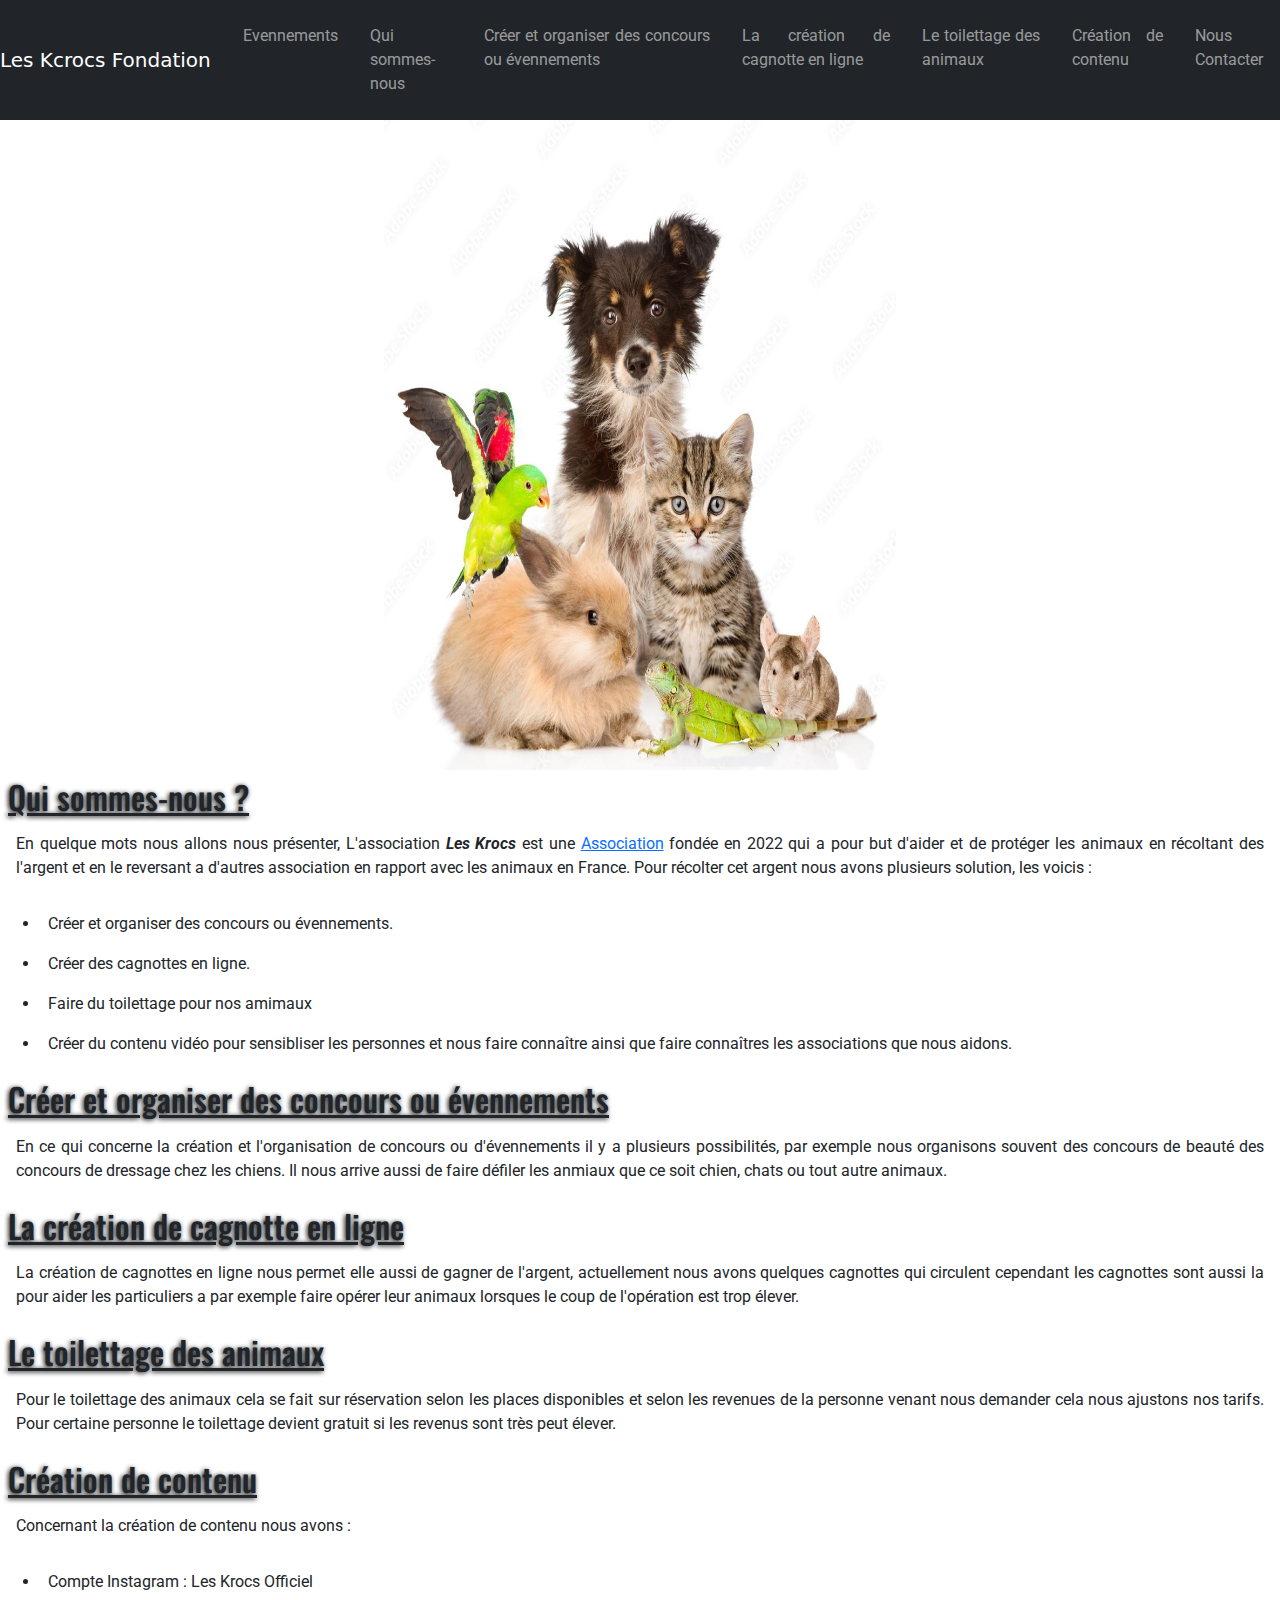
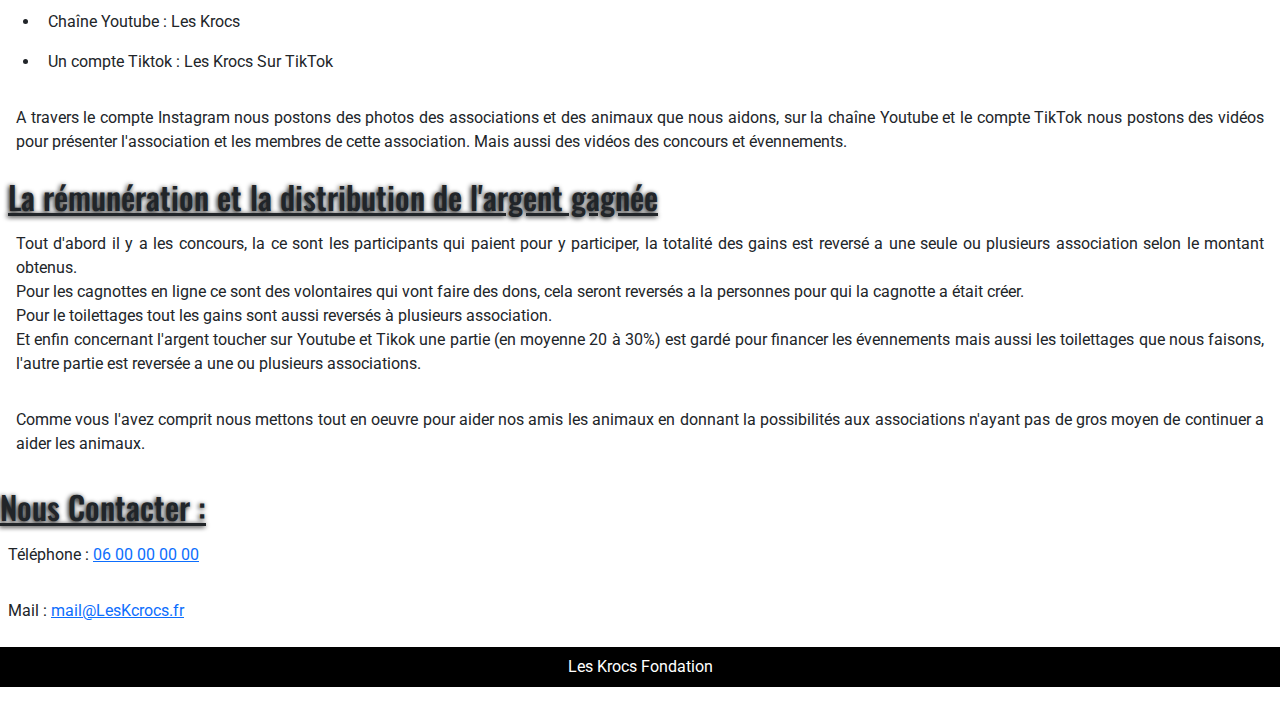
<file: index.html>
<!DOCTYPE html>
<html lang="fr">
    <head>
        <meta charset="UTF-8">
        <title>Antoni Versace</title>
        <meta name="description" content="Retrouver toutes les informations liées a l'association et a ces activités sur notre site WEB">
        <link rel="stylesheet" href="bootstrap.min.css">
        <link rel="stylesheet" href="style.css">
    </head>

    <body>
        <header>
            
            <nav class="navbar navbar-dark bg-dark navbar-expand-lg" id="menu">
                <a href="#" class="navbar-brand">Les Kcrocs Fondation</a>

                <button
                    type="button"
                    class="navbar-toggler"
                    data-toggle="collapse"
                    data-target="#navbarNavDropdown"
                    aria-controls="navbarNavDropdown"
                    aria-expanded="false"
                    aria-label="Toggle navigation"
                >
                    <svg xmlns="http://www.w3.org/2000/svg" width="16" height="16" fill="currentColor" class="bi bi-three-dots-vertical" viewBox="0 0 16 16">
                        <path d="M9.5 13a1.5 1.5 0 1 1-3 0 1.5 1.5 0 0 1 3 0zm0-5a1.5 1.5 0 1 1-3 0 1.5 1.5 0 0 1 3 0zm0-5a1.5 1.5 0 1 1-3 0 1.5 1.5 0 0 1 3 0z"/>
                    </svg>
                </button>

                <div class="collapse navbar-collapse" id="navbarNavDropdown">
                    <ul class="navbar-nav">
                        <li class="nav-item">
                            <a href="Evennement.html" class="nav-link">Evennements</a>
                        </li>
                        <li class="nav-item">
                            <a href="#Qui sommes-nous ?" class="nav-link">Qui sommes-nous</a>
                        </li>
                        <li class="nav-item">
                            <a href="#Créer et organiser des concours ou évennements" class="nav-link">Créer et organiser des concours ou évennements</a>
                        </li>
                        <li class="nav-item">
                            <a href="#La création de cagnotte en ligne" class="nav-link">La création de cagnotte en ligne</a>
                        </li>
                        <li class="nav-item">
                            <a href="#Le toilettage des animaux" class="nav-link">Le toilettage des animaux</a>
                        </li>
                        <li class="nav-item">
                            <a href="#Création de contenu" class="nav-link">Création de contenu</a>
                        </li>
                        <li class="nav-item">
                            <a href="#Nous Contacter :" class="nav-link">Nous Contacter</a>
                        </li>
                    </ul>
                </div>

            </nav>
            <img class="img_intro" src="image_animaux.jpeg" alt="Image Animaux">

            

        </header>
        
        <main>
            <section class="presentation">
                <h2 id="Qui sommes-nous ?">Qui sommes-nous ?</h2>
                <p>
                    En quelque mots nous allons nous présenter, 
                    L'association <strong>Les Krocs</strong> est une <a href="https://www.vie-publique.fr/fiches/24076-quest-ce-quune-association#:~:text=Une%20association%20est%20un%20groupement,ou%20d'%C5%93uvres%E2%80%A6).">Association</a>  
                    fondée en 2022 qui a pour but 
                    d'aider et de protéger les animaux en récoltant des l'argent et en le reversant a d'autres association
                    en rapport avec les animaux en France. Pour récolter cet argent nous avons plusieurs solution, les voicis : 
                </p>

                <ul>
                    <li>
                        Créer et organiser des concours ou évennements.
                    </li>
                    <li>
                        Créer des cagnottes en ligne.
                    </li>
                    <li>
                        Faire du toilettage pour nos amimaux
                    </li>
                    <li>
                        Créer du contenu vidéo pour sensibliser les personnes et nous faire connaître ainsi que faire connaîtres les associations que nous aidons.
                    </li>
                </ul>
            </section>
            <section>
                <h2 id="Créer et organiser des concours ou évennements">Créer et organiser des concours ou évennements</h2>
                <p>
                   En ce qui concerne la création et l'organisation de concours ou d'évennements il y a plusieurs possibilités, par exemple
                   nous organisons souvent des concours de beauté des concours de dressage chez les chiens.
                   Il nous arrive aussi de faire défiler les anmiaux que ce soit chien, chats ou tout autre animaux.
                </p>
            </section>
            <section>
                <h2 id="La création de cagnotte en ligne">La création de cagnotte en ligne</h2>
                <p>
                    La création de cagnottes en ligne nous permet elle aussi de gagner de l'argent, actuellement nous avons quelques cagnottes qui circulent cependant les cagnottes 
                    sont aussi la pour aider les particuliers a par exemple faire opérer leur animaux lorsques le coup de l'opération est trop élever.
                </p>
            </section>
            <section>
                <h2 id="Le toilettage des animaux">Le toilettage des animaux</h2>
                <p>
                    Pour le toilettage des animaux cela se fait sur réservation selon les places disponibles et selon les revenues de la personne venant nous demander 
                    cela nous ajustons nos tarifs. Pour certaine personne le toilettage devient gratuit si les revenus sont très peut élever.
                </p>
            </section>
            <section>
                <h2 id="Création de contenu">Création de contenu</h2>
                <p>
                    Concernant la création de contenu nous avons :
                </p>
                <ul>
                    <li>Compte Instagram : Les Krocs Officiel</li>
                    <li>Chaîne Youtube : Les Krocs</li>
                    <li>Un compte Tiktok : Les Krocs Sur TikTok</li>
                </ul>
                <p>
                    A travers le compte Instagram nous postons des photos des associations et des animaux que nous aidons, 
                    sur la chaîne Youtube et le compte TikTok nous postons des vidéos pour présenter l'association et les membres de cette association.
                    Mais aussi des vidéos des concours et évennements.
                </p>
            </section>
            <section>
                <h2 id="La rémunération et la distribution de l'argent gagnée">La rémunération et la distribution de l'argent gagnée </h2> 
                <p>
                    Tout d'abord il y a les concours, la ce sont les participants qui paient pour y participer, la totalité des gains est reversé a une seule ou plusieurs association selon
                    le montant obtenus. <br>
                    Pour les cagnottes en ligne ce sont des volontaires qui vont faire des dons, cela seront reversés a la personnes pour qui la cagnotte
                    a était créer. <br>
                    Pour le toilettages tout les gains sont aussi reversés à plusieurs association. <br>
                    Et enfin concernant l'argent toucher sur Youtube et Tikok une partie (en moyenne 20 à 30%) est gardé pour financer les évennements mais aussi les toilettages que nous faisons,
                    l'autre partie est reversée a une ou plusieurs associations.
                    
                </p>
            </section>
            <section>
                <p>
                   Comme vous l'avez comprit nous mettons tout en oeuvre pour aider nos amis les animaux en donnant la possibilités aux associations
                   n'ayant pas de gros moyen de continuer a aider les animaux.
                </p>
            </section>
        </main>

        <footer>
            <h2 id="Nous Contacter :">Nous Contacter :</h2>
            <p>Téléphone : <a href="tel: 06 00 00 00 00 ">06 00 00 00 00</a></p>
            <p>Mail : <a href="mailto: mail@LesKcrocs.fr">mail@LesKcrocs.fr</a></p>
            <p class="name_footer">Les Krocs Fondation</p>
        </footer>

    
        <script src="https://code.jquery.com/jquery-3.3.1.slim.min.js" integrity="sha384-q8i/X+965DzO0rT7abK41JStQIAqVgRVzpbzo5smXKp4YfRvH+8abtTE1Pi6jizo" crossorigin="anonymous"></script>

        <script src="https://stackpath.bootstrapcdn.com/bootstrap/4.1.3/js/bootstrap.min.js" integrity="sha384-ChfqqxuZUCnJSK3+MXmPNIyE6ZbWh2IMqE241rYiqJxyMiZ6OW/JmZQ5stwEULTy" crossorigin="anonymous"></script>
    </body>
</html>
</file>
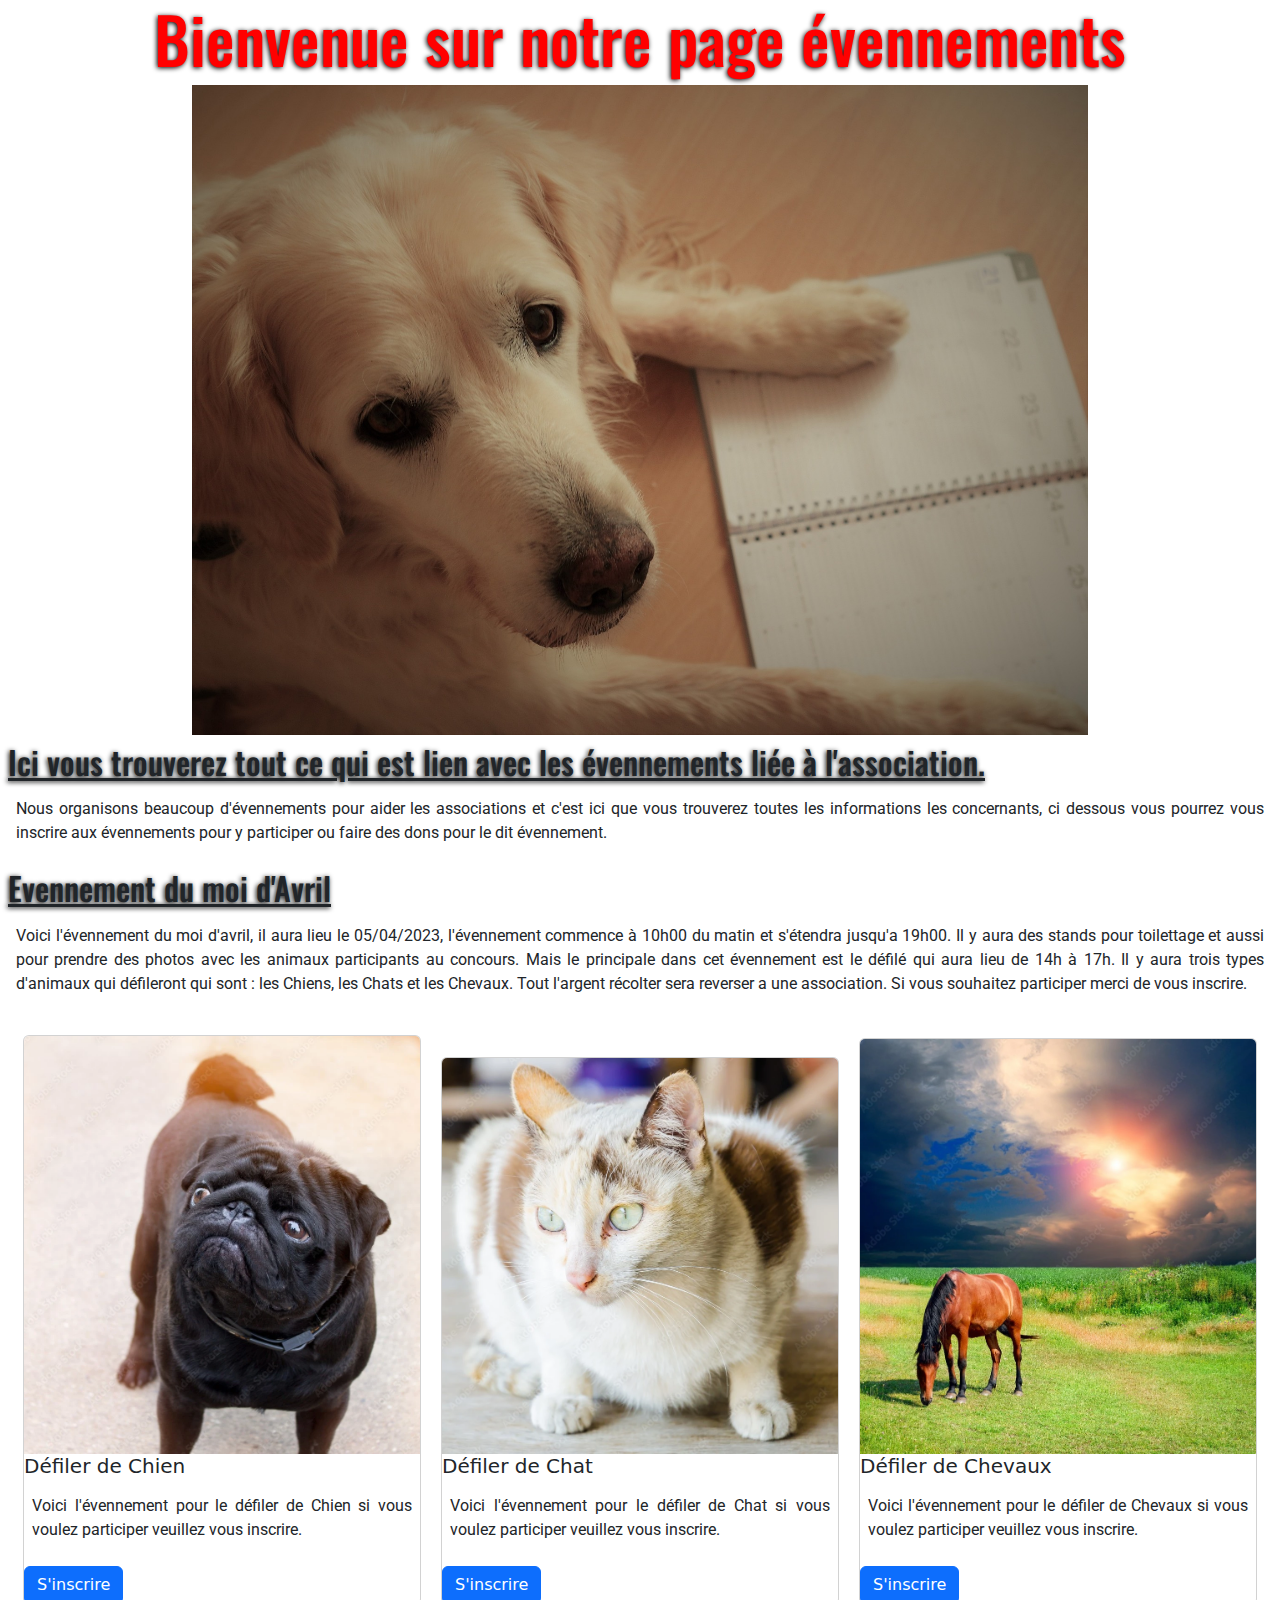
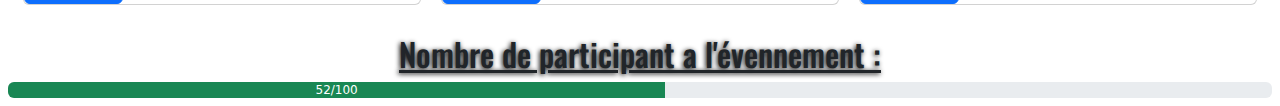
<file: Evennement.html>
<!DOCTYPE html>
<html lang="fr">
    <head>
        <meta charset="UTF-8">
        <title>Antoni Versace</title>
        <meta name="description" content="Retrouver toutes les informations liées aux évennements de l'association et a ces activités en cours sur notre site WEB">
        <link rel="stylesheet" href="bootstrap.min.css">
        <link rel="stylesheet" href="style.css">
    </head>

    <body>
        <header>
            <h1>Bienvenue sur notre page évennements</h1>
            <img class="img-event" src="dog-3253861_1920.jpg" alt="image-evennements">
        </header>   
        <main>
            <section>
                <h2>Ici vous trouverez tout ce qui est lien avec les évennements liée à l'association.</h2>
                <p>
                    Nous organisons beaucoup d'évennements pour aider les associations et c'est ici que vous trouverez toutes les informations les concernants, 
                    ci dessous vous pourrez vous inscrire aux évennements pour y participer ou faire des dons pour le dit évennement.
                </p>
            </section>
            <section>
                <h2>Evennement du moi d'Avril</h2>
                <p>
                    Voici l'évennement du moi d'avril, il aura lieu le 05/04/2023, l'évennement commence à 10h00 du matin et s'étendra jusqu'a 19h00.
                    Il y aura des stands pour toilettage et aussi pour prendre des photos avec les animaux participants au concours.
                    Mais le principale dans cet évennement est le défilé qui aura lieu de 14h à 17h.
                    Il y aura trois types d'animaux qui défileront qui sont : les Chiens, les Chats et les Chevaux. 
                    Tout l'argent récolter sera reverser a une association.
                    Si vous souhaitez participer merci de vous inscrire.
                </p>
            </section>
            <section>
                <div class="card-deck">
                    <div class="card">
                        <img src="défiler.webp" alt="Chien" class="card-img-top img-defiler">
                        <div class="car-body">
                            <h5 class="card-title">Défiler de Chien</h5>
                            <p class="card-text">
                                Voici l'évennement pour le défiler de Chien si vous voulez participer veuillez vous inscrire.
                            </p>
                            <button type="button" class="btn btn-primary">
                                S'inscrire
                            </button>
                        </div>
                    </div>
                    <div class="card">
                        <img src="défiler-chat.webp" alt="Chat" class="card-img-top img-defiler">
                        <div class="car-body">
                            <h5 class="card-title">Défiler de Chat</h5>
                            <p class="card-text">
                                Voici l'évennement pour le défiler de Chat si vous voulez participer veuillez vous inscrire.
                            </p>
                            <button type="button" class="btn btn-primary">
                                S'inscrire
                            </button>
                        </div>
                    </div>
                    <div class="card">
                        <img src="défiler-cheval.webp" alt="Cheval" class="card-img-top img-defiler">
                        <div class="car-body">
                            <h5 class="card-title">Défiler de Chevaux</h5>
                            <p class="card-text">
                                Voici l'évennement pour le défiler de Chevaux si vous voulez participer veuillez vous inscrire.
                            </p>
                            <button type="button" class="btn btn-primary">
                                S'inscrire
                            </button>
                        </div>
                    </div>
                </div>
            </section>
            <section>
                <h2 class="nb-parti">Nombre de participant a l'évennement : </h2>
                <div class="progress">
                    <div
                        role="progressbar"
                        class="progress-bar bg-success"
                        style="width: 52%;"
                        aria-valuenow="52"
                        aria-valuemin="0"
                        aria-valuemax="100"
                    >
                        52/100
                    </div>
                </div>
            </section>
        
        </main>
        
    </body>
</html>
</file>
<file: style.css>
@import url('https://fonts.googleapis.com/css2?family=Roboto:wght@300&display=swap');
@import url('https://fonts.googleapis.com/css2?family=Oswald:wght@300&display=swap');

body{
    margin: 0;
}

main{
    text-align: justify;
    padding: 8px;
}

.img_intro{
    display: block;
    margin: auto;
    width: 80%;
    height: 650px;   
}

p,li{
    text-align: justify;
    padding: 8px;
    font-family: 'Roboto', sans-serif;
}
h2{
    font-family: 'Oswald', sans-serif;
    font-size: 2em;
    text-shadow: -1px 1px 5px black;
    text-decoration: underline;
}

strong{
    font-weight: bold;
    font-style: italic;
}
.name_footer{
    background: black;
    text-align: center;
    color: white;
}

h1{
    text-align: center;
    font-family: 'Oswald', sans-serif;
    font-size: 4em;
    text-shadow: -1px 1px 5px black;
    color: red;
}





.img-event{
    width: 90%;
    display: block;
    margin: auto;
}

.card{
    width: 60%;
    display: block;
    margin: auto;
    margin-bottom: 15px;
}

.nb-parti{
    text-align: center;
}






@media screen and (min-width : 1280px ){
    .img_intro{
        display: block;
        margin: auto;
        width: 40%;
        height: 650px;   
    }
}

@media screen and (min-width : 1280px ){
    .img-event{
        width: 70%;
        height: 650px;
        display: block;
        margin: auto;
    }
}

@media screen and (min-width : 1200px ){
    .card-deck{
        display: flex;
        justify-content: space-evenly;
        align-items: center;
        gap: 20px;
        padding: 15px;
    }
}
</file>
